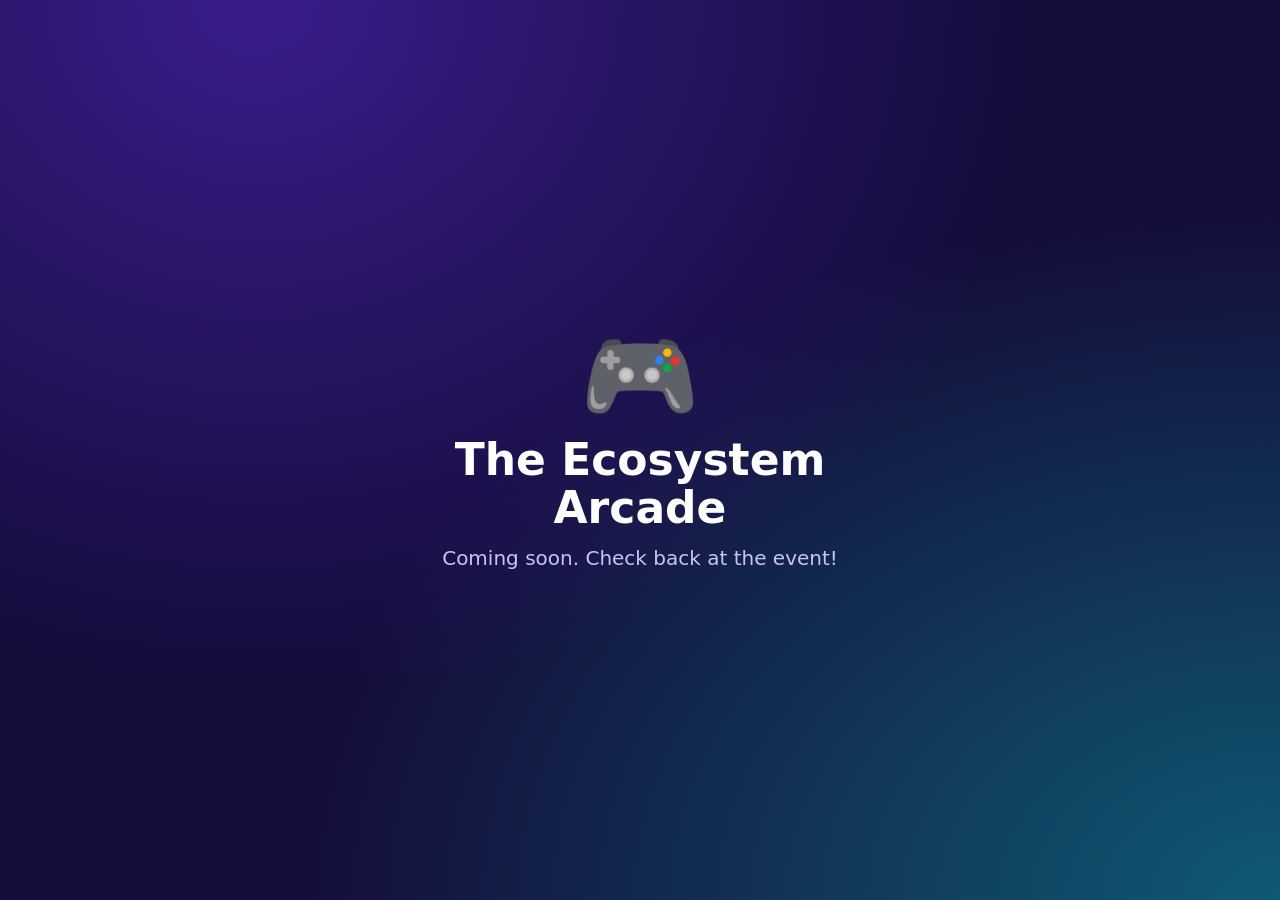
<file: index.html>
<!doctype html>
<html lang="en">
<head>
<meta charset="utf-8">
<meta name="viewport" content="width=device-width, initial-scale=1">
<meta name="robots" content="noindex">
<title>The Ecosystem Arcade</title>
<link rel="stylesheet" href="style.css">
<script src="links.js"></script>
<script>forward('play');</script>
</head>
<body>
  <main>
    <div class="icon">🎮</div>
    <h1>The Ecosystem Arcade</h1>
    <p>Coming soon. Check back at the event!</p>
  </main>
</body>
</html>
</file>
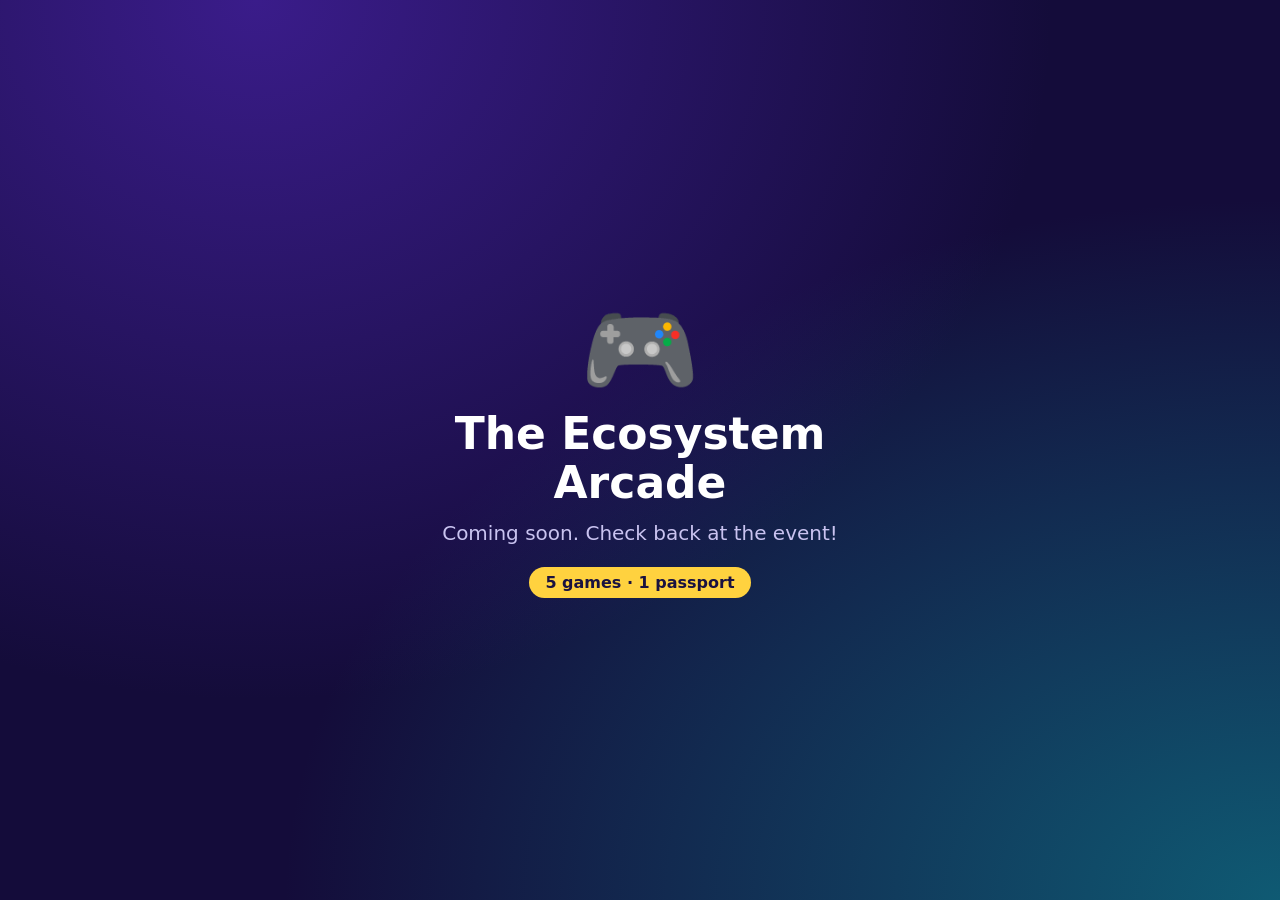
<file: play/index.html>
<!doctype html>
<html lang="en">
<head>
<meta charset="utf-8">
<meta name="viewport" content="width=device-width, initial-scale=1">
<meta name="robots" content="noindex">
<title>The Ecosystem Arcade</title>
<link rel="stylesheet" href="../style.css">
<script src="../links.js"></script>
<script>forward('play');</script>
</head>
<body>
  <main>
    <div class="icon">🎮</div>
    <h1>The Ecosystem Arcade</h1>
    <p>Coming soon. Check back at the event!</p>
    <span class="tag">5 games · 1 passport</span>
  </main>
</body>
</html>
</file>
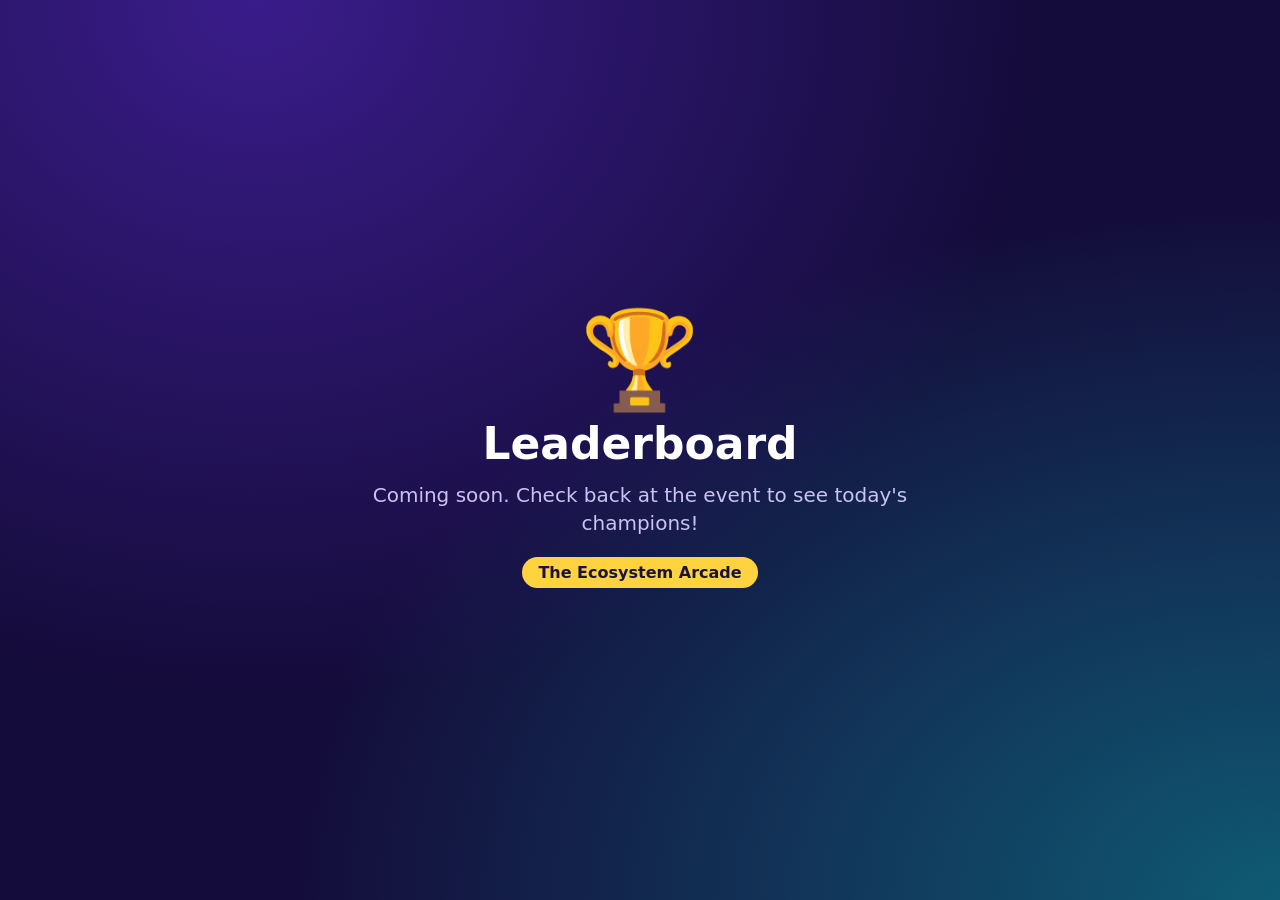
<file: scores/index.html>
<!doctype html>
<html lang="en">
<head>
<meta charset="utf-8">
<meta name="viewport" content="width=device-width, initial-scale=1">
<meta name="robots" content="noindex">
<title>The Ecosystem Arcade · Leaderboard</title>
<link rel="stylesheet" href="../style.css">
<script src="../links.js"></script>
<script>forward('scores');</script>
</head>
<body>
  <main>
    <div class="icon">🏆</div>
    <h1>Leaderboard</h1>
    <p>Coming soon. Check back at the event to see today's champions!</p>
    <span class="tag">The Ecosystem Arcade</span>
  </main>
</body>
</html>
</file>
<file: style.css>
:root { --bg: #140c3a; --ink: #fff; --muted: #c9c3f0; --accent: #ffd23f; }
* { box-sizing: border-box; margin: 0; }
html, body { height: 100%; }
body {
  display: grid; place-items: center; padding: 16px; text-align: center; color: var(--ink);
  font-family: system-ui, -apple-system, "Segoe UI", Roboto, sans-serif;
  background: radial-gradient(ellipse at 20% 0%, #3a1c8a 0%, transparent 55%),
              radial-gradient(ellipse at 100% 100%, #0f5a73 0%, transparent 55%), var(--bg);
}
main { max-width: 34rem; }
.icon { font-size: clamp(56px, 18vw, 96px); line-height: 1; }
h1 { margin-top: 12px; font-size: clamp(28px, 8vw, 44px); font-weight: 900; line-height: 1.1; }
p { margin-top: 12px; font-size: clamp(16px, 4.5vw, 20px); color: var(--muted); line-height: 1.4; }
.tag { display: inline-block; margin-top: 20px; padding: 6px 16px; border-radius: 999px; background: var(--accent); color: #1a1240; font-weight: 800; }
code { background: rgba(255,255,255,.12); padding: 2px 8px; border-radius: 6px; color: var(--ink); }
</file>
